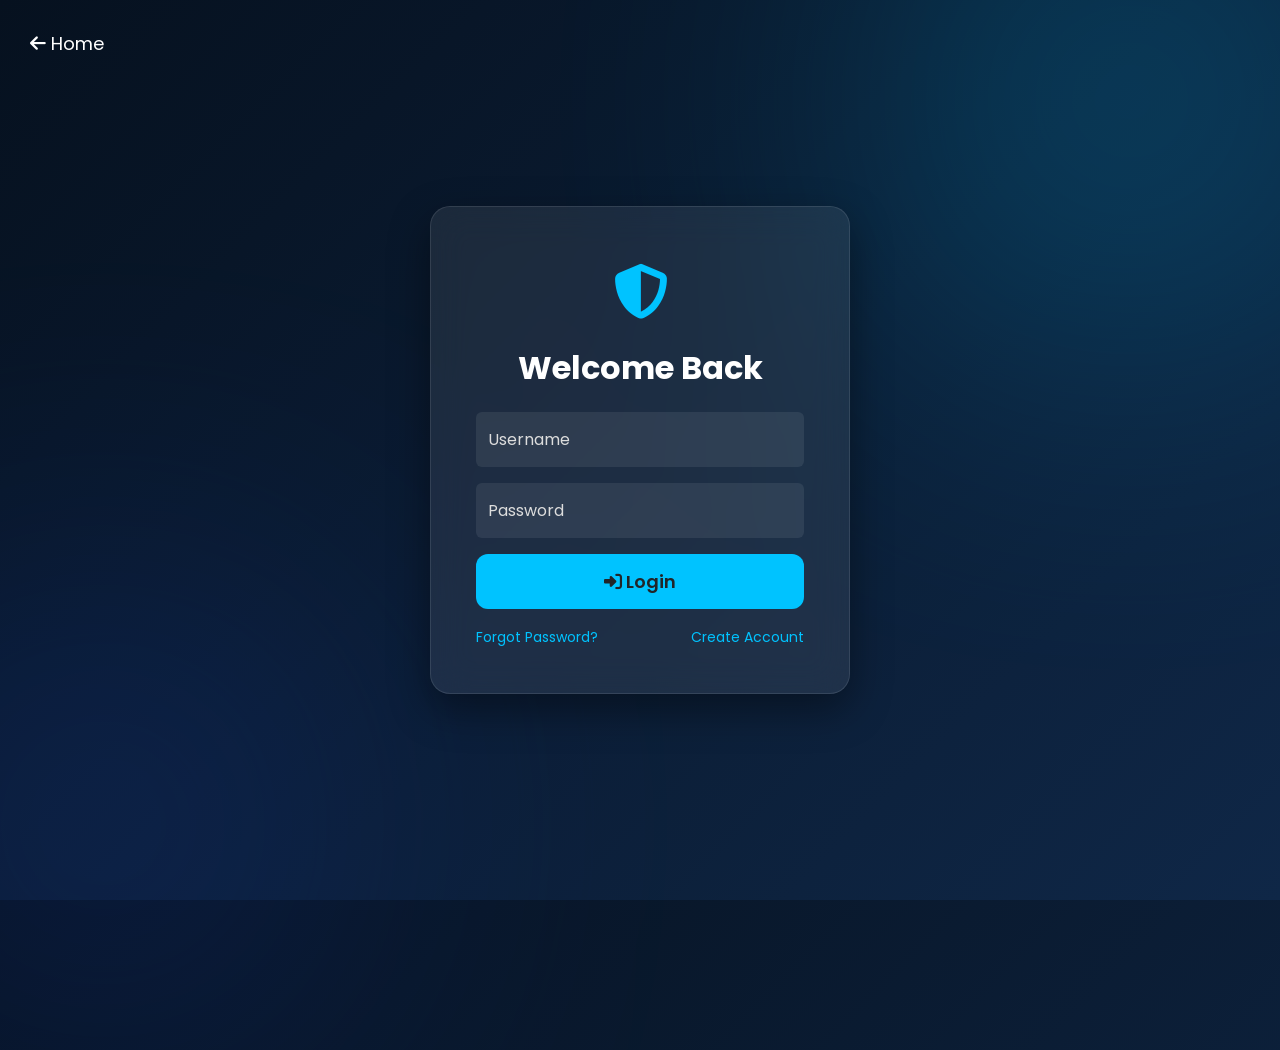
<file: templates/login.html>
<!DOCTYPE html>
<html lang="en">

<head>

<meta charset="UTF-8">
<meta name="viewport" content="width=device-width, initial-scale=1.0">

<title>HackerEye | Login</title>

<link href="https://cdn.jsdelivr.net/npm/bootstrap@5.3.3/dist/css/bootstrap.min.css" rel="stylesheet">

<link href="https://cdnjs.cloudflare.com/ajax/libs/font-awesome/6.5.1/css/all.min.css" rel="stylesheet">

<link href="https://fonts.googleapis.com/css2?family=Poppins:wght@300;400;500;600;700&display=swap" rel="stylesheet">

<style>

*{
margin:0;
padding:0;
box-sizing:border-box;
font-family:'Poppins',sans-serif;
}

body{

height:100vh;

display:flex;

justify-content:center;

align-items:center;

background:linear-gradient(135deg,#06111F,#0F2747);

overflow:hidden;

}

body::before{

content:"";

position:absolute;

width:500px;

height:500px;

background:#00c3ff;

border-radius:50%;

filter:blur(150px);

top:-150px;

right:-100px;

opacity:.25;

}

body::after{

content:"";

position:absolute;

width:450px;

height:450px;

background:#1d4ed8;

border-radius:50%;

filter:blur(160px);

bottom:-150px;

left:-120px;

opacity:.25;

}

.login-box{

position:relative;

width:420px;

background:rgba(255,255,255,.08);

backdrop-filter:blur(18px);

padding:45px;

border-radius:20px;

box-shadow:0 15px 40px rgba(0,0,0,.4);

border:1px solid rgba(255,255,255,.1);

color:white;

z-index:10;

}

.logo{

font-size:55px;

text-align:center;

color:#00c3ff;

margin-bottom:15px;

}

.login-box h2{

text-align:center;

margin-bottom:25px;

font-weight:700;

}

.form-control{

height:55px;

background:rgba(255,255,255,.08);

border:none;

color:white;

}

.form-control::placeholder{

color:#ddd;

}

.form-control:focus{

background:rgba(255,255,255,.15);

color:white;

box-shadow:none;

}

.btn-login{

width:100%;

height:55px;

background:#00c3ff;

border:none;

font-weight:600;

font-size:18px;

border-radius:12px;

transition:.3s;

}

.btn-login:hover{

background:#009ad1;

transform:translateY(-3px);

}

.links{

display:flex;

justify-content:space-between;

margin-top:18px;

}

.links a{

color:#00c3ff;

text-decoration:none;

font-size:14px;

}

.back{

position:absolute;

top:30px;

left:30px;

color:white;

font-size:18px;

text-decoration:none;

}

</style>

</head>

<body>

<a href="/" class="back">

<i class="fas fa-arrow-left"></i> Home

</a>

<div class="login-box">

<div class="logo">

<i class="fas fa-shield-halved"></i>

</div>

<h2>Welcome Back</h2>

<form action="/login" method="POST">

<div class="mb-3">

<input
type="text"
name="username"
class="form-control"
placeholder="Username"
required>

</div>

<div class="mb-3">

<input
type="password"
name="password"
class="form-control"
placeholder="Password"
required>

</div>

<button class="btn btn-login">

<i class="fas fa-right-to-bracket"></i>

Login

</button>

<div class="links">

<a href="#">Forgot Password?</a>

<a href="/register">Create Account</a>

</div>

</form>

</div>

</body>

</html>
</file>
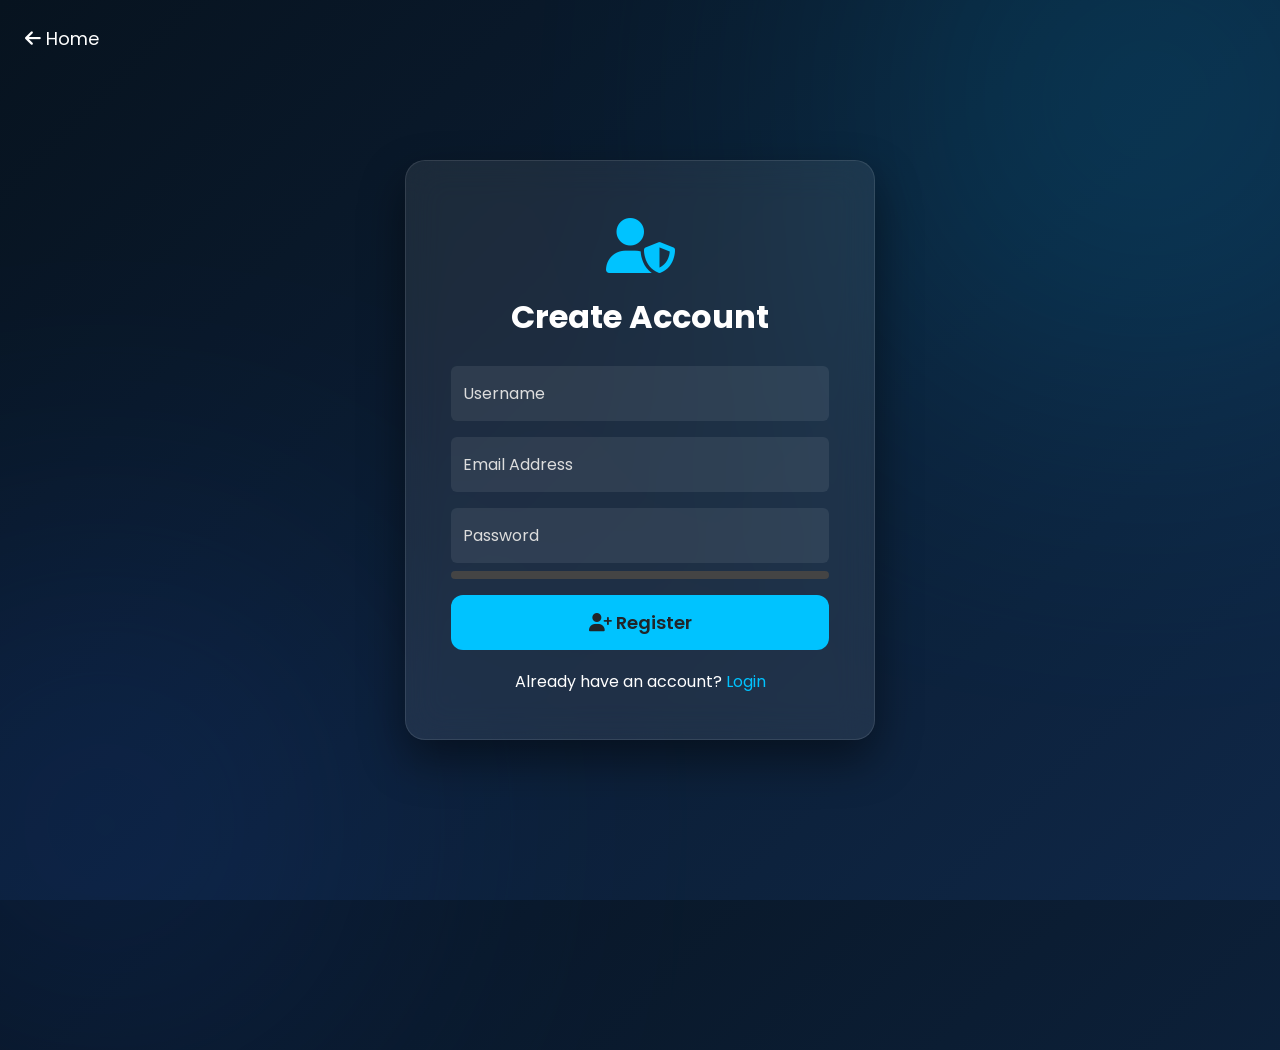
<file: templates/register.html>
<!DOCTYPE html>
<html lang="en">

<head>

<meta charset="UTF-8">
<meta name="viewport" content="width=device-width, initial-scale=1.0">

<title>HackerEye | Register</title>

<link href="https://cdn.jsdelivr.net/npm/bootstrap@5.3.3/dist/css/bootstrap.min.css" rel="stylesheet">

<link href="https://cdnjs.cloudflare.com/ajax/libs/font-awesome/6.5.1/css/all.min.css" rel="stylesheet">

<link href="https://fonts.googleapis.com/css2?family=Poppins:wght@300;400;500;600;700&display=swap" rel="stylesheet">

<style>

*{
margin:0;
padding:0;
box-sizing:border-box;
font-family:'Poppins',sans-serif;
}

body{

height:100vh;

display:flex;

justify-content:center;

align-items:center;

background:linear-gradient(135deg,#07131F,#0F2747);

overflow:hidden;

}

body::before{

content:"";

position:absolute;

width:500px;

height:500px;

background:#00C3FF;

filter:blur(170px);

border-radius:50%;

top:-150px;

right:-120px;

opacity:.25;

}

body::after{

content:"";

position:absolute;

width:450px;

height:450px;

background:#2563EB;

filter:blur(170px);

border-radius:50%;

bottom:-150px;

left:-120px;

opacity:.25;

}

.register-box{

width:470px;

padding:45px;

background:rgba(255,255,255,.08);

backdrop-filter:blur(18px);

border-radius:20px;

box-shadow:0 20px 45px rgba(0,0,0,.45);

border:1px solid rgba(255,255,255,.1);

position:relative;

z-index:10;

color:white;

}

.logo{

text-align:center;

font-size:55px;

color:#00C3FF;

margin-bottom:10px;

}

.register-box h2{

text-align:center;

margin-bottom:30px;

font-weight:700;

}

.form-control{

height:55px;

background:rgba(255,255,255,.08);

border:none;

color:white;

}

.form-control::placeholder{

color:#ddd;

}

.form-control:focus{

background:rgba(255,255,255,.15);

color:white;

box-shadow:none;

}

.btn-register{

width:100%;

height:55px;

background:#00C3FF;

border:none;

border-radius:12px;

font-weight:600;

font-size:18px;

transition:.3s;

}

.btn-register:hover{

background:#009ad1;

transform:translateY(-3px);

}

.strength{

height:8px;

width:100%;

background:#444;

border-radius:10px;

margin-top:8px;

overflow:hidden;

}

.bar{

height:100%;

width:0%;

background:red;

transition:.3s;

}

.bottom{

margin-top:20px;

text-align:center;

}

.bottom a{

color:#00C3FF;

text-decoration:none;

}

.back{

position:absolute;

top:25px;

left:25px;

color:white;

text-decoration:none;

font-size:18px;

}

</style>

</head>

<body>

<a href="/" class="back">

<i class="fas fa-arrow-left"></i>

Home

</a>

<div class="register-box">

<div class="logo">

<i class="fas fa-user-shield"></i>

</div>

<h2>Create Account</h2>

<form action="/register" method="POST">

<div class="mb-3">

<input
type="text"
name="username"
class="form-control"
placeholder="Username"
required>

</div>

<div class="mb-3">

<input
type="email"
name="email"
class="form-control"
placeholder="Email Address"
required>

</div>

<div class="mb-3">

<input
type="password"
name="password"
id="password"
class="form-control"
placeholder="Password"
required
onkeyup="checkStrength()">

<div class="strength">

<div class="bar" id="bar"></div>

</div>

</div>

<button class="btn btn-register">

<i class="fas fa-user-plus"></i>

Register

</button>

<div class="bottom">

Already have an account?

<a href="/login">

Login

</a>

</div>

</form>

</div>

<script>

function checkStrength(){

let pass=document.getElementById("password").value;

let bar=document.getElementById("bar");

if(pass.length<5){

bar.style.width="30%";

bar.style.background="red";

}

else if(pass.length<8){

bar.style.width="65%";

bar.style.background="orange";

}

else{

bar.style.width="100%";

bar.style.background="#22C55E";

}

}

</script>

</body>

</html>
</file>
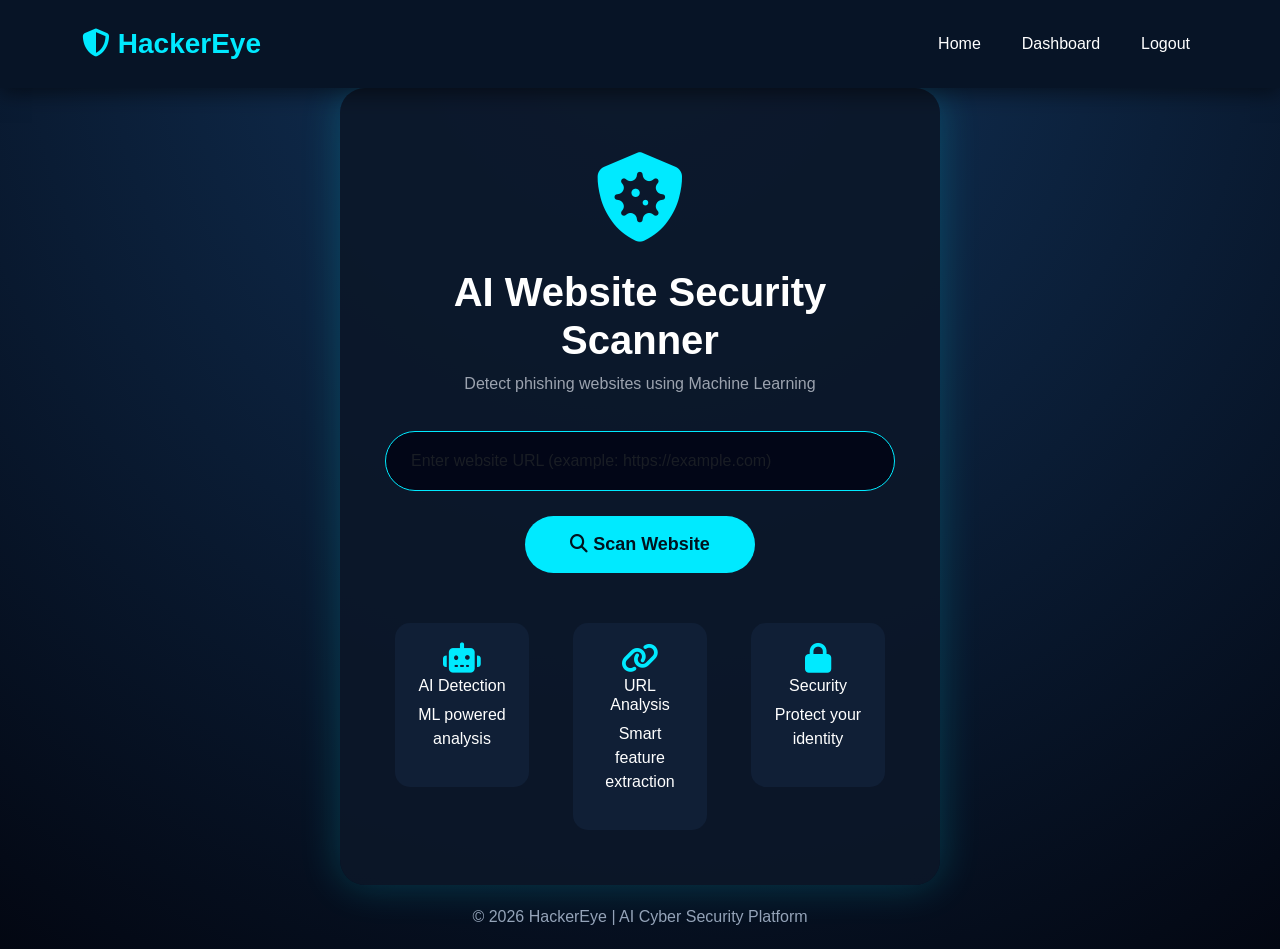
<file: templates/scanner.html>
<!DOCTYPE html>
<html lang="en">

<head>

<meta charset="UTF-8">
<meta name="viewport" content="width=device-width, initial-scale=1.0">

<title>HackerEye | AI Scanner</title>


<link href="https://cdn.jsdelivr.net/npm/bootstrap@5.3.0/dist/css/bootstrap.min.css" rel="stylesheet">


<link href="https://cdnjs.cloudflare.com/ajax/libs/font-awesome/6.5.0/css/all.min.css" rel="stylesheet">



<style>


*{
    margin:0;
    padding:0;
    box-sizing:border-box;
    font-family:'Segoe UI',sans-serif;
}



body{

    min-height:100vh;

    background:
    radial-gradient(circle at top,#12345b,#030712);

    color:white;

}



/* Navbar */


.navbar{

    background:#071426;

    padding:18px 40px;

    box-shadow:0 5px 20px rgba(0,0,0,.5);

}



.logo{

    font-size:28px;

    font-weight:800;

    color:#00eaff;

}



.nav-link{

    color:white !important;

    margin-left:25px;

}



.nav-link:hover{

    color:#00eaff !important;

}





/* Scanner Section */


.scanner-section{


    display:flex;

    justify-content:center;

    align-items:center;

    min-height:80vh;


}





.scanner-card{


    width:600px;

    padding:45px;

    background:rgba(12,23,41,.9);

    border-radius:25px;

    text-align:center;


    box-shadow:

    0 0 40px rgba(0,234,255,.2);


}





.shield{


    font-size:90px;

    color:#00eaff;


    animation:pulse 2s infinite;


}



@keyframes pulse{


    0%{

        transform:scale(1);

    }


    50%{

        transform:scale(1.1);

    }


    100%{

        transform:scale(1);

    }


}




h1{

    font-weight:800;

}




.subtitle{

    color:#9ca3af;

}





.input-box{


    margin-top:35px;


}



.form-control{


    height:60px;

    border-radius:30px;

    background:#020617;

    border:1px solid #00eaff;

    color:white;

    padding-left:25px;

}



.form-control:focus{

    background:#020617;

    color:white;

    box-shadow:0 0 15px #00eaff;

}




.scan-btn{


    margin-top:25px;

    padding:15px 45px;

    border-radius:30px;

    border:none;

    background:#00eaff;

    color:#00131f;

    font-size:18px;

    font-weight:bold;


    transition:.3s;

}




.scan-btn:hover{


    background:white;

    transform:translateY(-3px);


}




.features{


    margin-top:40px;


}




.feature-card{


    background:#101f36;

    padding:20px;

    border-radius:15px;

    margin:10px;

}



.feature-card i{


    font-size:30px;

    color:#00eaff;

}



footer{

    text-align:center;

    color:#94a3b8;

    padding:20px;

}



</style>



</head>



<body>



<!-- NAVBAR -->


<nav class="navbar navbar-expand-lg">


<div class="container">


<a class="navbar-brand logo">

<i class="fa-solid fa-shield-halved"></i>

HackerEye

</a>



<button class="navbar-toggler bg-light" data-bs-toggle="collapse" data-bs-target="#menu">

<span class="navbar-toggler-icon"></span>

</button>




<div class="collapse navbar-collapse" id="menu">


<ul class="navbar-nav ms-auto">


<li class="nav-item">

<a class="nav-link" href="/">

Home

</a>

</li>



<li class="nav-item">

<a class="nav-link" href="/dashboard">

Dashboard

</a>

</li>



<li class="nav-item">

<a class="nav-link" href="/login">

Logout

</a>

</li>



</ul>



</div>


</div>


</nav>







<!-- SCANNER -->


<section class="scanner-section">


<div class="scanner-card">


<div class="shield">

<i class="fa-solid fa-shield-virus"></i>

</div>



<h1>

AI Website Security Scanner

</h1>



<p class="subtitle">

Detect phishing websites using Machine Learning

</p>





<form action="/predict" method="POST">


<div class="input-box">


<input

type="url"

name="url"

class="form-control"

placeholder="Enter website URL (example: https://example.com)"

required>


</div>




<button class="scan-btn">


<i class="fa-solid fa-magnifying-glass"></i>

Scan Website


</button>



</form>







<div class="row features">



<div class="col-md-4">


<div class="feature-card">


<i class="fa-solid fa-robot"></i>


<h6>

AI Detection

</h6>


<p>

ML powered analysis

</p>


</div>


</div>





<div class="col-md-4">


<div class="feature-card">


<i class="fa-solid fa-link"></i>


<h6>

URL Analysis

</h6>


<p>

Smart feature extraction

</p>


</div>


</div>





<div class="col-md-4">


<div class="feature-card">


<i class="fa-solid fa-lock"></i>


<h6>

Security

</h6>


<p>

Protect your identity

</p>


</div>


</div>



</div>





</div>


</section>






<footer>


© 2026 HackerEye | AI Cyber Security Platform


</footer>




<script src="https://cdn.jsdelivr.net/npm/bootstrap@5.3.0/dist/js/bootstrap.bundle.min.js"></script>


</body>


</html>
</file>
